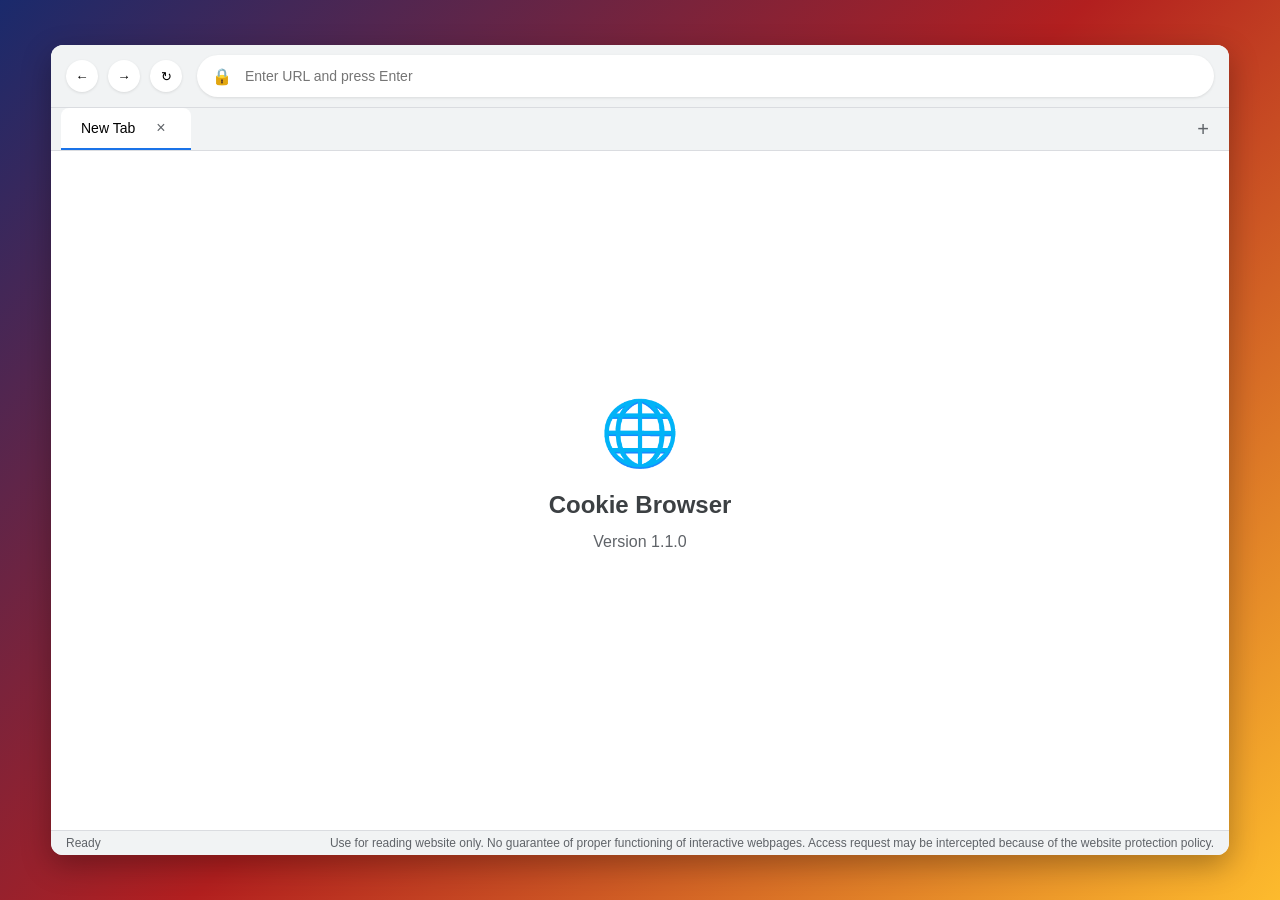
<file: browser/index.html>
<!DOCTYPE html>
<html lang="en">
<head>
    <meta charset="UTF-8">
    <meta name="viewport" content="width=device-width, initial-scale=1.0">
    <title>Cookie Browser</title>
    <style>
        * {
            margin: 0;
            padding: 0;
            box-sizing: border-box;
            font-family: 'Segoe UI', Arial, sans-serif;
        }
        
        body {
            background: linear-gradient(135deg, #1a2a6c, #b21f1f, #fdbb2d);
            min-height: 100vh;
            display: flex;
            justify-content: center;
            align-items: center;
            padding: 20px;
        }
        
        .browser-container {
            width: 95%;
            max-width: 1200px;
            height: 90vh;
            background-color: #fff;
            border-radius: 12px;
            overflow: hidden;
            box-shadow: 0 10px 30px rgba(0, 0, 0, 0.3);
            display: flex;
            flex-direction: column;
        }
        
        .browser-header {
            background-color: #f1f3f4;
            padding: 10px 15px;
            display: flex;
            align-items: center;
            border-bottom: 1px solid #dadce0;
        }
        
        .navigation-controls {
            display: flex;
            gap: 10px;
            margin-right: 15px;
        }
        
        .nav-btn {
            width: 32px;
            height: 32px;
            border-radius: 50%;
            background-color: #fff;
            border: none;
            display: flex;
            align-items: center;
            justify-content: center;
            cursor: pointer;
            box-shadow: 0 1px 3px rgba(0,0,0,0.1);
            transition: all 0.2s;
        }
        
        .nav-btn:hover {
            background-color: #f0f0f0;
            transform: scale(1.05);
        }
        
        .nav-btn:active {
            transform: scale(0.95);
        }
        
        .address-bar {
            flex: 1;
            display: flex;
            align-items: center;
            background-color: #fff;
            border-radius: 24px;
            padding: 5px 15px;
            box-shadow: 0 1px 3px rgba(0,0,0,0.1);
        }
        
        .security-icon {
            margin-right: 8px;
            color: #5f6368;
        }
        
        #url-input {
            flex: 1;
            border: none;
            outline: none;
            padding: 8px 5px;
            font-size: 14px;
            background: transparent;
        }
        
        .browser-content {
            flex: 1;
            display: flex;
            flex-direction: column;
            overflow: hidden;
        }
        
        .tab-bar {
            display: flex;
            background-color: #f1f3f4;
            padding: 0 10px;
            border-bottom: 1px solid #dadce0;
            overflow-x: auto;
            scrollbar-width: thin;
            align-items: center;
        }
        
        .tabs-container {
            display: flex;
            flex: 1;
        }
        
        .tab {
            padding: 10px 20px;
            background-color: #fff;
            border-radius: 8px 8px 0 0;
            margin-right: 2px;
            cursor: pointer;
            display: flex;
            align-items: center;
            max-width: 200px;
            min-width: 130px;
            position: relative;
            user-select: none;
        }
        
        .tab.active {
            background-color: #fff;
            border-bottom: 2px solid #1a73e8;
        }
        
        .tab-title {
            flex: 1;
            white-space: nowrap;
            overflow: hidden;
            text-overflow: ellipsis;
            font-size: 14px;
        }
        
        .tab-close {
            margin-left: 8px;
            color: #5f6368;
            font-size: 16px;
            width: 20px;
            height: 20px;
            display: inline-flex;
            align-items: center;
            justify-content: center;
            border-radius: 50%;
            cursor: pointer;
            transition: background 0.2s;
        }
        
        .tab-close:hover {
            background-color: #e8eaed;
        }
        
        .new-tab-btn {
            width: 32px;
            height: 32px;
            display: flex;
            align-items: center;
            justify-content: center;
            font-size: 20px;
            color: #5f6368;
            cursor: pointer;
            border-radius: 50%;
            margin-left: 5px;
            flex-shrink: 0;
        }
        
        .new-tab-btn:hover {
            background-color: #e8eaed;
        }
        
        .content-area {
            flex: 1;
            background-color: #fff;
            overflow: hidden;
            position: relative;
        }
        
        .tab-panes {
            width: 100%;
            height: 100%;
            position: relative;
        }
        
        .tab-pane {
            width: 100%;
            height: 100%;
            position: relative;
            display: none;
            overflow: auto;
        }
        
        .tab-pane.active-pane {
            display: block;
        }
        
        .loading-bar {
            height: 3px;
            width: 0;
            background-color: #1a73e8;
            position: absolute;
            top: 0;
            left: 0;
            z-index: 100;
            transition: width 0.3s ease;
            pointer-events: none;
        }
        
        .website-frame {
            width: 100%;
            height: 100%;
            border: none;
        }
        
        .welcome-screen, .error-message {
            display: flex;
            flex-direction: column;
            align-items: center;
            justify-content: center;
            height: 100%;
            padding: 20px;
            text-align: center;
            color: #5f6368;
            background-color: #fff;
        }
        
        .welcome-icon {
            font-size: 64px;
            margin-bottom: 20px;
            color: #1a73e8;
        }
        
        .welcome-title {
            font-size: 24px;
            margin-bottom: 10px;
            color: #3c4043;
        }
        
        .welcome-text {
            max-width: 500px;
            line-height: 1.6;
            margin-bottom: 30px;
        }
        
        .quick-links {
            display: flex;
            flex-wrap: wrap;
            gap: 15px;
            justify-content: center;
            margin-top: 20px;
        }
        
        .quick-link {
            padding: 10px 15px;
            background-color: #f8f9fa;
            border-radius: 8px;
            cursor: pointer;
            transition: all 0.2s;
            border: 1px solid #dadce0;
        }
        
        .quick-link:hover {
            background-color: #e8f0fe;
            border-color: #1a73e8;
        }
        
        .error-icon {
            font-size: 64px;
            margin-bottom: 20px;
            color: #ea4335;
        }
        
        .error-title {
            font-size: 24px;
            margin-bottom: 10px;
            color: #3c4043;
        }
        
        .error-text {
            max-width: 500px;
            line-height: 1.6;
            margin-bottom: 30px;
        }
        
        .status-bar {
            padding: 5px 15px;
            background-color: #f1f3f4;
            border-top: 1px solid #dadce0;
            font-size: 12px;
            color: #5f6368;
            display: flex;
            justify-content: space-between;
        }
        
        @media (max-width: 768px) {
            .browser-container {
                height: 95vh;
                width: 100%;
            }
            
            .navigation-controls {
                margin-right: 5px;
            }
            
            .tab {
                min-width: 100px;
            }
        }
    </style>
</head>
<body>
    <div class="browser-container">
        <div class="browser-header">
            <div class="navigation-controls">
                <button class="nav-btn" id="back-btn" title="Back">←</button>
                <button class="nav-btn" id="forward-btn" title="Forward">→</button>
                <button class="nav-btn" id="refresh-btn" title="Refresh">↻</button>
            </div>
            <div class="address-bar">
                <span class="security-icon">🔒</span>
                <input type="text" id="url-input" placeholder="Enter URL and press Enter" autocomplete="off">
            </div>
        </div>
        
        <div class="browser-content">
            <div class="tab-bar">
                <div class="tabs-container" id="tabs-container"></div>
                <div class="new-tab-btn" id="new-tab-btn">+</div>
            </div>
            
            <div class="content-area">
                <div class="loading-bar" id="loading-bar"></div>
                <div class="tab-panes" id="tab-panes-container"></div>
            </div>
        </div>
        
        <div class="status-bar">
            <span id="status-text">Ready</span>
            <span>Use for reading website only. No guarantee of proper functioning of interactive webpages. Access request may be intercepted because of the website protection policy. </span>
        </div>
    </div>

    <script>
        // ---------- Multi-tab Browser Core ----------
        class TabBrowser {
            constructor() {
                this.tabs = [];           // stores tab objects { id, title, url, paneId, type } type: 'welcome' or 'iframe'
                this.activeTabId = null;
                this.nextId = 1;
                this.loadingTimeout = null;
                
                // DOM elements
                this.tabsContainer = document.getElementById('tabs-container');
                this.panesContainer = document.getElementById('tab-panes-container');
                this.urlInput = document.getElementById('url-input');
                this.statusText = document.getElementById('status-text');
                this.loadingBar = document.getElementById('loading-bar');
                
                // Buttons
                this.backBtn = document.getElementById('back-btn');
                this.forwardBtn = document.getElementById('forward-btn');
                this.refreshBtn = document.getElementById('refresh-btn');
                this.newTabBtn = document.getElementById('new-tab-btn');
                
                this.initEventListeners();
                this.createDefaultTab();   // start with a default tab
            }
            
            // Generate unique ID
            generateId() {
                return this.nextId++;
            }
            
            // Create pane DOM structure for a tab
            createPaneStructure(tabId, title) {
                const pane = document.createElement('div');
                pane.className = 'tab-pane';
                pane.setAttribute('data-tab-id', tabId);
                
                // Welcome screen
                const welcomeDiv = document.createElement('div');
                welcomeDiv.className = 'welcome-screen';
                welcomeDiv.innerHTML = `
                    <div class="welcome-icon">🌐</div>
                    <h2 class="welcome-title">Cookie Browser</h2>
                    <p class="welcome-text">Version 1.1.0</p>
                `;
                
                // iframe container
                const iframe = document.createElement('iframe');
                iframe.className = 'website-frame';
                iframe.style.display = 'none';
                iframe.setAttribute('sandbox', 'allow-same-origin allow-scripts allow-popups allow-forms allow-modals');
                iframe.setAttribute('allow', 'fullscreen');
                
                // Error screen
                const errorDiv = document.createElement('div');
                errorDiv.className = 'error-message';
                errorDiv.style.display = 'none';
                errorDiv.innerHTML = `
                    <div class="error-icon">⚠️</div>
                    <h2 class="error-title">Unable to access this site</h2>
                    <p class="error-text">Due to network issues, security restrictions, or the site does not support embedding, the page could not be loaded. You may retry or go back to home.</p>
                    <div class="quick-links">
                        <div class="quick-link retry-link">Retry</div>
                        <div class="quick-link home-link">Home</div>
                    </div>
                `;
                
                pane.appendChild(welcomeDiv);
                pane.appendChild(iframe);
                pane.appendChild(errorDiv);
                this.panesContainer.appendChild(pane);
                
                return { pane, welcomeDiv, iframe, errorDiv };
            }
            
            // Create tab button in tab bar
            createTabButton(tabId, title) {
                const tabDiv = document.createElement('div');
                tabDiv.className = 'tab';
                tabDiv.setAttribute('data-tab-id', tabId);
                tabDiv.innerHTML = `
                    <span class="tab-title">${this.escapeHtml(title)}</span>
                    <span class="tab-close">×</span>
                `;
                
                // Switch tab on click (except close button)
                tabDiv.addEventListener('click', (e) => {
                    if (e.target.classList.contains('tab-close')) return;
                    this.switchTab(tabId);
                });
                
                // Close button event
                const closeBtn = tabDiv.querySelector('.tab-close');
                closeBtn.addEventListener('click', (e) => {
                    e.stopPropagation();
                    this.closeTab(tabId);
                });
                
                return tabDiv;
            }
            
            // Update tab title in UI
            updateTabTitle(tabId, newTitle) {
                const tab = this.tabs.find(t => t.id === tabId);
                if (!tab) return;
                tab.title = newTitle;
                const tabElement = this.tabsContainer.querySelector(`.tab[data-tab-id="${tabId}"]`);
                if (tabElement) {
                    const titleSpan = tabElement.querySelector('.tab-title');
                    if (titleSpan) titleSpan.textContent = this.escapeHtml(newTitle);
                }
            }
            
            // Get DOM elements associated with a tab
            getTabElements(tabId) {
                const pane = this.panesContainer.querySelector(`.tab-pane[data-tab-id="${tabId}"]`);
                if (!pane) return null;
                return {
                    pane,
                    welcomeDiv: pane.querySelector('.welcome-screen'),
                    iframe: pane.querySelector('.website-frame'),
                    errorDiv: pane.querySelector('.error-message')
                };
            }
            
            // Show welcome screen for a tab, hide iframe/error
            showWelcome(tabId) {
                const elements = this.getTabElements(tabId);
                if (!elements) return;
                elements.welcomeDiv.style.display = 'flex';
                elements.iframe.style.display = 'none';
                elements.errorDiv.style.display = 'none';
                
                const tab = this.tabs.find(t => t.id === tabId);
                if (tab) {
                    tab.type = 'welcome';
                    tab.url = '';
                    this.updateTabTitle(tabId, 'New Tab');
                }
                
                if (this.activeTabId === tabId) {
                    this.urlInput.value = '';
                    this.statusText.textContent = 'Ready';
                }
            }
            
            // Navigate a tab to a URL
            navigateTab(tabId, url) {
                if (!url) return false;
                let finalUrl = url.trim();
                if (!finalUrl.startsWith('http://') && !finalUrl.startsWith('https://')) {
                    finalUrl = 'https://' + finalUrl;
                }
                
                const tab = this.tabs.find(t => t.id === tabId);
                if (!tab) return false;
                
                const elements = this.getTabElements(tabId);
                if (!elements) return false;
                
                elements.welcomeDiv.style.display = 'none';
                elements.errorDiv.style.display = 'none';
                elements.iframe.style.display = 'block';
                
                if (this.activeTabId === tabId) {
                    this.startLoading();
                }
                
                const iframe = elements.iframe;
                const loadHandler = () => {
                    if (this.activeTabId === tabId) {
                        this.finishLoading();
                        this.statusText.textContent = 'Complete';
                    }
                    try {
                        let docTitle = iframe.contentDocument?.title;
                        if (docTitle && docTitle.trim()) {
                            let shortTitle = docTitle.length > 20 ? docTitle.substring(0, 20) + '...' : docTitle;
                            this.updateTabTitle(tabId, shortTitle);
                        } else {
                            let displayUrl = finalUrl.replace(/^https?:\/\//, '').replace(/^www\./, '');
                            if (displayUrl.length > 25) displayUrl = displayUrl.substring(0, 22) + '...';
                            this.updateTabTitle(tabId, displayUrl);
                        }
                    } catch(e) {
                        let displayUrl = finalUrl.replace(/^https?:\/\//, '').replace(/^www\./, '');
                        if (displayUrl.length > 25) displayUrl = displayUrl.substring(0, 22) + '...';
                        this.updateTabTitle(tabId, displayUrl);
                    }
                    iframe.removeEventListener('load', loadHandler);
                    iframe.removeEventListener('error', errorHandler);
                };
                
                const errorHandler = () => {
                    if (this.activeTabId === tabId) {
                        this.finishLoading();
                        this.statusText.textContent = 'Load failed';
                    }
                    elements.welcomeDiv.style.display = 'none';
                    elements.iframe.style.display = 'none';
                    elements.errorDiv.style.display = 'flex';
                    
                    tab.type = 'error';
                    this.updateTabTitle(tabId, 'Load failed');
                    iframe.removeEventListener('load', loadHandler);
                    iframe.removeEventListener('error', errorHandler);
                };
                
                iframe.removeEventListener('load', loadHandler);
                iframe.removeEventListener('error', errorHandler);
                iframe.addEventListener('load', loadHandler);
                iframe.addEventListener('error', errorHandler);
                
                iframe.src = finalUrl;
                tab.type = 'iframe';
                tab.url = finalUrl;
                
                if (this.activeTabId === tabId) {
                    this.urlInput.value = finalUrl;
                }
                
                let shortUrl = finalUrl.replace(/^https?:\/\//, '').replace(/^www\./, '');
                if (shortUrl.length > 25) shortUrl = shortUrl.substring(0, 22) + '...';
                this.updateTabTitle(tabId, shortUrl);
                
                return true;
            }
            
            // Handle error page actions (Retry / Home)
            handleErrorActions(e) {
                const target = e.target;
                if (!target.classList || !target.classList.contains('quick-link')) return;
                const activeTab = this.getActiveTab();
                if (!activeTab) return;
                
                const text = target.innerText;
                if (text === 'Retry' || target.classList.contains('retry-link')) {
                    const tabData = this.tabs.find(t => t.id === activeTab.id);
                    if (tabData && tabData.url) {
                        this.navigateTab(activeTab.id, tabData.url);
                    } else {
                        this.showWelcome(activeTab.id);
                    }
                } else if (text === 'Home' || target.classList.contains('home-link')) {
                    this.showWelcome(activeTab.id);
                }
            }
            
            // Handle quick links on welcome screen
            handleQuickLinks(e) {
                const target = e.target;
                if (!target.classList || !target.classList.contains('quick-link')) return;
                if (target.innerText === 'Retry' || target.innerText === 'Home') return;
                const url = target.getAttribute('data-url');
                if (!url) return;
                const activeTab = this.getActiveTab();
                if (activeTab) {
                    this.navigateTab(activeTab.id, url);
                }
            }
            
            // Refresh current active tab
            refreshActiveTab() {
                const activeTab = this.getActiveTab();
                if (!activeTab) return;
                const elements = this.getTabElements(activeTab.id);
                if (!elements) return;
                const tabData = this.tabs.find(t => t.id === activeTab.id);
                if (tabData.type === 'iframe' && tabData.url) {
                    const iframe = elements.iframe;
                    if (iframe) {
                        this.startLoading();
                        iframe.src = iframe.src;
                    }
                } else if (tabData.type === 'error' && tabData.url) {
                    this.navigateTab(activeTab.id, tabData.url);
                } else {
                    this.showWelcome(activeTab.id);
                }
            }
            
            // Go back in iframe history
            goBack() {
                const activeTab = this.getActiveTab();
                if (!activeTab) return;
                const elements = this.getTabElements(activeTab.id);
                if (elements && elements.iframe && elements.iframe.contentWindow && elements.iframe.contentWindow.history) {
                    try {
                        elements.iframe.contentWindow.history.back();
                    } catch(e) { /* cross-origin ignore */ }
                }
            }
            
            // Go forward in iframe history
            goForward() {
                const activeTab = this.getActiveTab();
                if (!activeTab) return;
                const elements = this.getTabElements(activeTab.id);
                if (elements && elements.iframe && elements.iframe.contentWindow && elements.iframe.contentWindow.history) {
                    try {
                        elements.iframe.contentWindow.history.forward();
                    } catch(e) { }
                }
            }
            
            // Loading animation
            startLoading() {
                if (this.loadingTimeout) clearTimeout(this.loadingTimeout);
                this.loadingBar.style.width = '60%';
                this.statusText.textContent = 'Loading...';
            }
            
            finishLoading() {
                this.loadingBar.style.width = '100%';
                setTimeout(() => {
                    this.loadingBar.style.width = '0';
                }, 300);
                if (this.activeTabId) {
                    const tab = this.tabs.find(t => t.id === this.activeTabId);
                    if (tab && tab.type !== 'welcome') this.statusText.textContent = 'Complete';
                    else this.statusText.textContent = 'Ready';
                }
            }
            
            // Create default tab (welcome screen)
            createDefaultTab() {
                this.createTab(null, 'New Tab', true);
            }
            
            // Create a new tab, optionally with a URL
            createTab(url = null, title = 'New Tab', isWelcome = true) {
                const id = this.generateId();
                const { pane, welcomeDiv, iframe, errorDiv } = this.createPaneStructure(id, title);
                
                const newTab = {
                    id: id,
                    title: title,
                    url: url || '',
                    type: isWelcome ? 'welcome' : (url ? 'iframe' : 'welcome'),
                    paneId: id
                };
                this.tabs.push(newTab);
                
                const tabButton = this.createTabButton(id, title);
                this.tabsContainer.appendChild(tabButton);
                
                if (url && !isWelcome) {
                    newTab.type = 'iframe';
                    newTab.url = url;
                    setTimeout(() => {
                        this.navigateTab(id, url);
                    }, 10);
                } else {
                    this.showWelcome(id);
                }
                
                this.switchTab(id);
                return id;
            }
            
            // Close a tab
            closeTab(tabId) {
                if (this.tabs.length === 1) {
                    this.createDefaultTab();
                    this.removeTabById(tabId);
                } else {
                    this.removeTabById(tabId);
                }
            }
            
            // Remove tab by ID (internal)
            removeTabById(tabId) {
                const index = this.tabs.findIndex(t => t.id === tabId);
                if (index === -1) return;
                
                const isActive = (this.activeTabId === tabId);
                const tabElement = this.tabsContainer.querySelector(`.tab[data-tab-id="${tabId}"]`);
                if (tabElement) tabElement.remove();
                const paneElement = this.panesContainer.querySelector(`.tab-pane[data-tab-id="${tabId}"]`);
                if (paneElement) paneElement.remove();
                
                this.tabs.splice(index, 1);
                
                if (isActive) {
                    let newActiveIndex = index;
                    if (newActiveIndex >= this.tabs.length) newActiveIndex = this.tabs.length - 1;
                    if (newActiveIndex >= 0) {
                        this.switchTab(this.tabs[newActiveIndex].id);
                    } else if (this.tabs.length > 0) {
                        this.switchTab(this.tabs[0].id);
                    } else {
                        this.createDefaultTab();
                    }
                }
            }
            
            // Switch active tab
            switchTab(tabId) {
                const tab = this.tabs.find(t => t.id === tabId);
                if (!tab) return false;
                
                document.querySelectorAll('.tab').forEach(tabEl => {
                    tabEl.classList.remove('active');
                });
                const newActiveTabEl = this.tabsContainer.querySelector(`.tab[data-tab-id="${tabId}"]`);
                if (newActiveTabEl) newActiveTabEl.classList.add('active');
                
                document.querySelectorAll('.tab-pane').forEach(pane => {
                    pane.classList.remove('active-pane');
                });
                const activePane = this.panesContainer.querySelector(`.tab-pane[data-tab-id="${tabId}"]`);
                if (activePane) activePane.classList.add('active-pane');
                
                this.activeTabId = tabId;
                
                if (tab.type === 'welcome') {
                    this.urlInput.value = '';
                    this.statusText.textContent = 'Ready';
                } else if (tab.url) {
                    this.urlInput.value = tab.url;
                    this.statusText.textContent = 'Ready';
                } else {
                    this.urlInput.value = '';
                }
                
                this.finishLoading();
                return true;
            }
            
            // Get current active tab object
            getActiveTab() {
                return this.tabs.find(t => t.id === this.activeTabId) || null;
            }
            
            // Handle address bar navigation for active tab
            addressNavigation() {
                let url = this.urlInput.value.trim();
                if (!url) return;
                const activeTab = this.getActiveTab();
                if (activeTab) {
                    this.navigateTab(activeTab.id, url);
                }
            }
            
            // Escape HTML to prevent XSS
            escapeHtml(str) {
                if (!str) return '';
                return str.replace(/[&<>]/g, function(m) {
                    if (m === '&') return '&amp;';
                    if (m === '<') return '&lt;';
                    if (m === '>') return '&gt;';
                    return m;
                });
            }
            
            // Global event binding
            initEventListeners() {
                this.urlInput.addEventListener('keypress', (e) => {
                    if (e.key === 'Enter') {
                        this.addressNavigation();
                    }
                });
                
                this.newTabBtn.addEventListener('click', () => {
                    this.createTab(null, 'New Tab', true);
                });
                
                this.backBtn.addEventListener('click', () => this.goBack());
                this.forwardBtn.addEventListener('click', () => this.goForward());
                this.refreshBtn.addEventListener('click', () => this.refreshActiveTab());
                
                // Global delegation for quick links and error actions
                document.body.addEventListener('click', (e) => {
                    if (e.target.classList && e.target.classList.contains('quick-link') && !e.target.closest('.error-message')) {
                        const url = e.target.getAttribute('data-url');
                        if (url) {
                            const activeTab = this.getActiveTab();
                            if (activeTab) this.navigateTab(activeTab.id, url);
                            e.preventDefault();
                        }
                    }
                    if (e.target.classList && (e.target.classList.contains('retry-link') || e.target.classList.contains('home-link') || e.target.innerText === 'Retry' || e.target.innerText === 'Home')) {
                        const activeTab = this.getActiveTab();
                        if (activeTab) {
                            if (e.target.innerText === 'Retry' || e.target.classList.contains('retry-link')) {
                                const tabData = this.tabs.find(t => t.id === activeTab.id);
                                if (tabData && tabData.url) this.navigateTab(activeTab.id, tabData.url);
                                else this.showWelcome(activeTab.id);
                            } else if (e.target.innerText === 'Home' || e.target.classList.contains('home-link')) {
                                this.showWelcome(activeTab.id);
                            }
                        }
                        e.preventDefault();
                    }
                });
            }
        }
        
        // Start the browser
        window.addEventListener('DOMContentLoaded', () => {
            window.cookieBrowser = new TabBrowser();
        });
    </script>
</body>
</html>
</file>
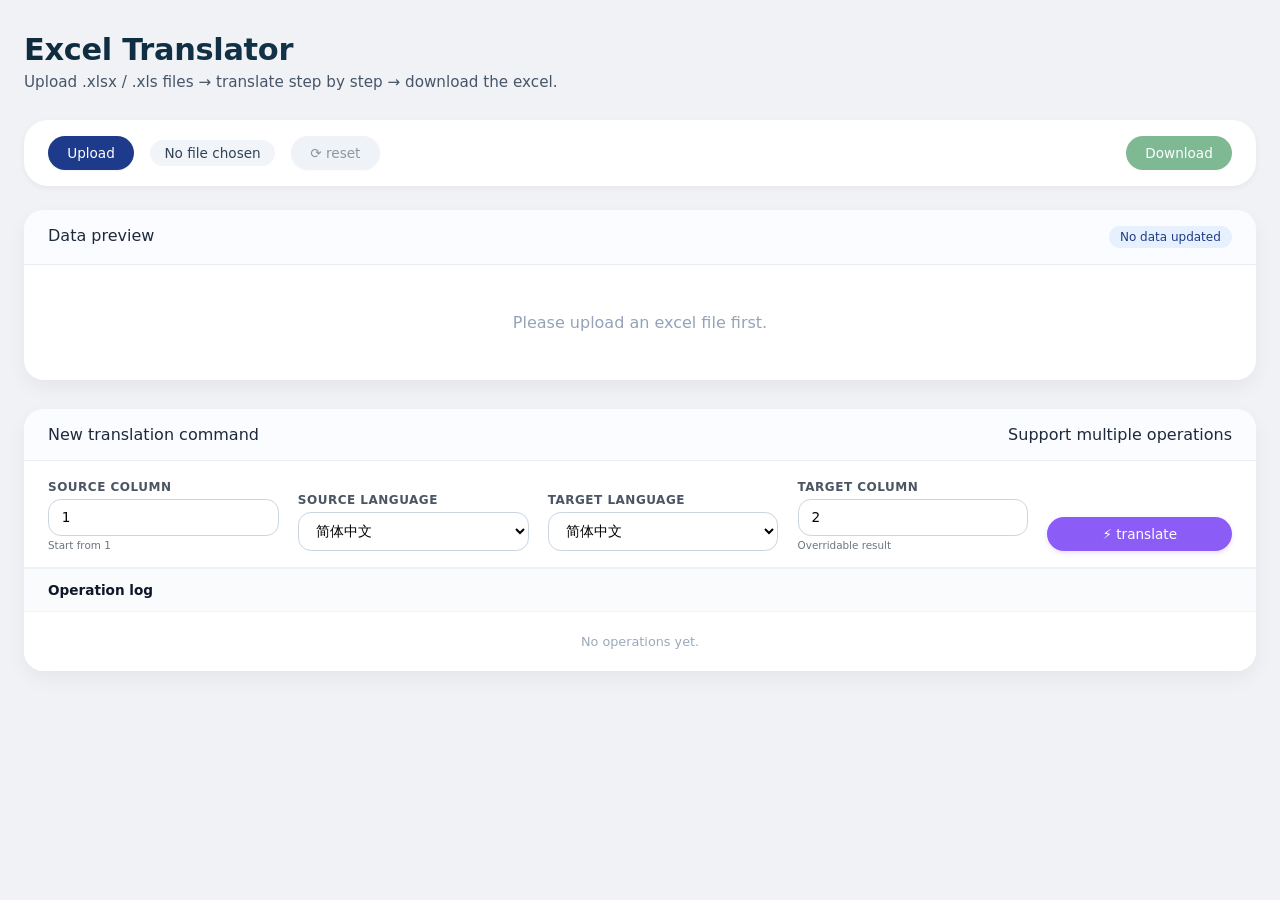
<file: excel-translator/index.html>
<!DOCTYPE html>
<html lang="zh-CN">
<head>
    <meta charset="UTF-8">
    <meta name="viewport" content="width=device-width, initial-scale=1.0, user-scalable=yes">
    <title>Excel Translator</title>
    <link rel="stylesheet" href="style.css">
    <!-- 引入 SheetJS 核心库用于 Excel 解析与导出 -->
    <script src="https://cdn.sheetjs.com/xlsx-0.20.2/package/dist/xlsx.full.min.js"></script>
</head>
<body>
    <div class="app-container">
        <header>
            <h1>Excel Translator</h1>
            <p>Upload .xlsx / .xls files → translate step by step → download the excel. </p>
        </header>

        <div class="toolbar">
            <div class="upload-area">
                <label for="excel-input" class="btn btn-primary">Upload</label>
                <input type="file" id="excel-input" accept=".xlsx, .xls, .csv" style="display: none;">
                <span id="file-name" class="file-info">No file chosen</span>
                <button id="reset-data-btn" class="btn btn-secondary" disabled>⟳ reset</button>
            </div>
            <div class="export-area">
                <button id="export-btn" class="btn btn-success" disabled>Download</button>
            </div>
        </div>

        <!-- 数据预览卡片 -->
        <div class="preview-card">
            <div class="card-header">
                <span>Data preview</span>
                <span id="data-dimension" class="dimension-badge">No data updated</span>
            </div>
            <div class="table-wrapper">
                <div id="table-preview" class="preview-table-container">
                    <div class="placeholder-text">Please upload an excel file first. </div>
                </div>
            </div>
        </div>

        <!-- 翻译操作面板 -->
        <div class="operation-panel">
            <div class="card-header">
                <span>New translation command</span>
                <span class="badge-info">Support multiple operations</span>
            </div>
            <div class="operation-form">
                <div class="form-row">
                    <div class="form-group">
                        <label>Source column</label>
                        <input type="number" id="source-col" min="1" step="1" value="1" class="col-input">
                        <small>Start from 1</small>
                    </div>
                    <div class="form-group">
                        <label>Source language</label>
                        <select id="source-lang" class="lang-select">
                            <option value="en">English</option>
                            <option value="zh" selected>简体中文</option>
                            <option value="ja">日本語</option>
                            <option value="ko">한국어</option>
                            <option value="fr">Français</option>
                            <option value="de">Deutsch</option>
                            <option value="es">Español</option>
                            <option value="ru">Русский</option>
                            <option value="it">Italiano</option>
                        </select>
                    </div>
                    <div class="form-group">
                        <label>Target language</label>
                        <select id="target-lang" class="lang-select">
                            <option value="en">English</option>
                            <option value="zh" selected>简体中文</option>
                            <option value="ja">日本語</option>
                            <option value="ko">한국어</option>
                            <option value="fr">Français</option>
                            <option value="de">Deutsch</option>
                            <option value="es">Español</option>
                            <option value="ru">Русский</option>
                            <option value="it">Italiano</option>
                        </select>
                    </div>
                    <div class="form-group">
                        <label>Target column</label>
                        <input type="number" id="target-col" min="1" step="1" value="2" class="col-input">
                        <small>Overridable result</small>
                    </div>
                    <div class="form-group action-group">
                        <button id="execute-translate-btn" class="btn btn-accent" disabled>⚡ translate</button>
                    </div>
                </div>
            </div>
            <!-- 操作记录/日志区 -->
            <div class="log-section">
                <div class="log-header">Operation log</div>
                <div id="operation-log" class="log-list">
                    <div class="log-empty">No operations yet. </div>
                </div>
                <div id="progress-info" class="progress-info" style="display: none;"></div>
            </div>
        </div>
    </div>

    <script src="script.js"></script>
</body>
</html>
</file>
<file: excel-translator/style.css>
/* style.css - 现代风格Excel翻译工具界面 */
* {
    margin: 0;
    padding: 0;
    box-sizing: border-box;
    font-family: 'Inter', system-ui, -apple-system, 'Segoe UI', Roboto, 'Helvetica Neue', sans-serif;
}

body {
    background: #f0f2f5;
    padding: 2rem 1.5rem;
    color: #1e293b;
}

.app-container {
    max-width: 1600px;
    margin: 0 auto;
}

/* 头部 */
header {
    margin-bottom: 1.8rem;
}

header h1 {
    font-size: 1.9rem;
    font-weight: 600;
    background: linear-gradient(135deg, #0f2b3d, #1b4d6e);
    background-clip: text;
    -webkit-background-clip: text;
    color: transparent;
    letter-spacing: -0.3px;
}

header p {
    color: #475569;
    margin-top: 0.4rem;
    font-size: 0.95rem;
}

/* 按钮组 */
.toolbar {
    display: flex;
    flex-wrap: wrap;
    justify-content: space-between;
    align-items: center;
    gap: 1rem;
    background: white;
    padding: 1rem 1.5rem;
    border-radius: 1.5rem;
    box-shadow: 0 2px 6px rgba(0,0,0,0.05);
    margin-bottom: 1.5rem;
}

.upload-area, .export-area {
    display: flex;
    align-items: center;
    gap: 1rem;
    flex-wrap: wrap;
}

.btn {
    padding: 0.55rem 1.2rem;
    border-radius: 2rem;
    font-weight: 500;
    font-size: 0.85rem;
    border: none;
    cursor: pointer;
    transition: all 0.2s ease;
    background-color: #eef2ff;
    color: #1e40af;
    box-shadow: 0 1px 2px rgba(0,0,0,0.05);
}

.btn-primary {
    background: #1e3a8a;
    color: white;
}
.btn-primary:hover {
    background: #1e40af;
    transform: translateY(-1px);
}
.btn-secondary {
    background: #e2e8f0;
    color: #334155;
}
.btn-secondary:hover:not(:disabled) {
    background: #cbd5e1;
}
.btn-success {
    background: #15803d;
    color: white;
}
.btn-success:hover:not(:disabled) {
    background: #166534;
}
.btn-accent {
    background: #8b5cf6;
    color: white;
    box-shadow: 0 2px 5px rgba(139,92,246,0.2);
}
.btn-accent:hover:not(:disabled) {
    background: #7c3aed;
    transform: translateY(-1px);
}
.btn:disabled {
    opacity: 0.55;
    cursor: not-allowed;
    transform: none;
}

.file-info {
    font-size: 0.85rem;
    background: #f1f5f9;
    padding: 0.3rem 0.9rem;
    border-radius: 2rem;
    color: #334155;
}

/* 预览卡片 */
.preview-card {
    background: white;
    border-radius: 1.25rem;
    box-shadow: 0 8px 20px rgba(0,0,0,0.05);
    margin-bottom: 1.8rem;
    overflow: hidden;
}

.card-header {
    display: flex;
    justify-content: space-between;
    align-items: baseline;
    padding: 1rem 1.5rem;
    background: #fafcff;
    border-bottom: 1px solid #e9edf2;
    font-weight: 500;
    flex-wrap: wrap;
    gap: 0.5rem;
}

.dimension-badge {
    background: #e6f0ff;
    padding: 0.25rem 0.7rem;
    border-radius: 2rem;
    font-size: 0.75rem;
    font-weight: normal;
    color: #1e3a8a;
}

.table-wrapper {
    overflow-x: auto;
    max-height: 380px;
    overflow-y: auto;
    border-radius: 0 0 1rem 1rem;
}

.preview-table-container {
    min-width: 600px;
}

.preview-table-container table {
    width: 100%;
    border-collapse: collapse;
    font-size: 0.8rem;
}

.preview-table-container th, .preview-table-container td {
    border: 1px solid #e2e8f0;
    padding: 0.6rem 0.8rem;
    text-align: left;
    background-color: white;
}

.preview-table-container th {
    background-color: #f8fafc;
    font-weight: 600;
    position: sticky;
    top: 0;
    z-index: 10;
    backdrop-filter: blur(4px);
}

.placeholder-text {
    padding: 3rem;
    text-align: center;
    color: #94a3b8;
}

/* 操作面板 */
.operation-panel {
    background: white;
    border-radius: 1.25rem;
    box-shadow: 0 8px 20px rgba(0,0,0,0.05);
    overflow: hidden;
}

.operation-form {
    padding: 1.2rem 1.5rem 1rem;
    background: #ffffff;
    border-bottom: 1px solid #edf2f7;
}

.form-row {
    display: flex;
    flex-wrap: wrap;
    gap: 1.2rem;
    align-items: flex-end;
}

.form-group {
    flex: 1;
    min-width: 130px;
}

.form-group label {
    display: block;
    font-size: 0.75rem;
    font-weight: 600;
    text-transform: uppercase;
    letter-spacing: 0.5px;
    color: #4b5563;
    margin-bottom: 0.3rem;
}

.col-input, .lang-select {
    width: 100%;
    padding: 0.6rem 0.8rem;
    border-radius: 0.8rem;
    border: 1px solid #cbd5e1;
    background: #fff;
    font-size: 0.85rem;
    transition: 0.2s;
}

.col-input:focus, .lang-select:focus {
    outline: none;
    border-color: #8b5cf6;
    box-shadow: 0 0 0 2px rgba(139,92,246,0.2);
}

.action-group {
    flex: 0.8;
    min-width: 150px;
}

.action-group button {
    width: 100%;
}

small {
    display: block;
    font-size: 0.65rem;
    color: #6c757d;
    margin-top: 0.2rem;
}

/* 日志区域 */
.log-section {
    background: #fefefe;
    border-top: 1px solid #ecf3f9;
}

.log-header {
    font-weight: 600;
    padding: 0.8rem 1.5rem;
    background: #f9fbfd;
    font-size: 0.85rem;
    border-bottom: 1px solid #eef3fc;
    color: #0f172a;
}

.log-list {
    max-height: 200px;
    overflow-y: auto;
    padding: 0.6rem 1.2rem;
    background: #ffffff;
    font-size: 0.8rem;
}

.log-empty {
    color: #9aa9bb;
    text-align: center;
    padding: 0.8rem;
}

.log-item {
    padding: 0.5rem 0.7rem;
    margin: 0.3rem 0;
    background: #f8fafc;
    border-radius: 0.8rem;
    border-left: 3px solid #8b5cf6;
    font-family: monospace;
    font-size: 0.75rem;
    word-break: break-word;
}

.log-item.warning {
    border-left-color: #f59e0b;
    background: #fffbeb;
}

.progress-info {
    padding: 0.8rem 1.2rem;
    background: #eef2ff;
    font-size: 0.8rem;
    font-weight: 500;
    margin-top: 0.5rem;
    border-radius: 0.8rem;
    display: flex;
    align-items: center;
    gap: 0.8rem;
}

/* 响应式 */
@media (max-width: 750px) {
    body {
        padding: 1rem;
    }
    .form-row {
        flex-direction: column;
        align-items: stretch;
    }
    .action-group button {
        margin-top: 0.5rem;
    }
    .toolbar {
        flex-direction: column;
        align-items: stretch;
    }
}
</file>
